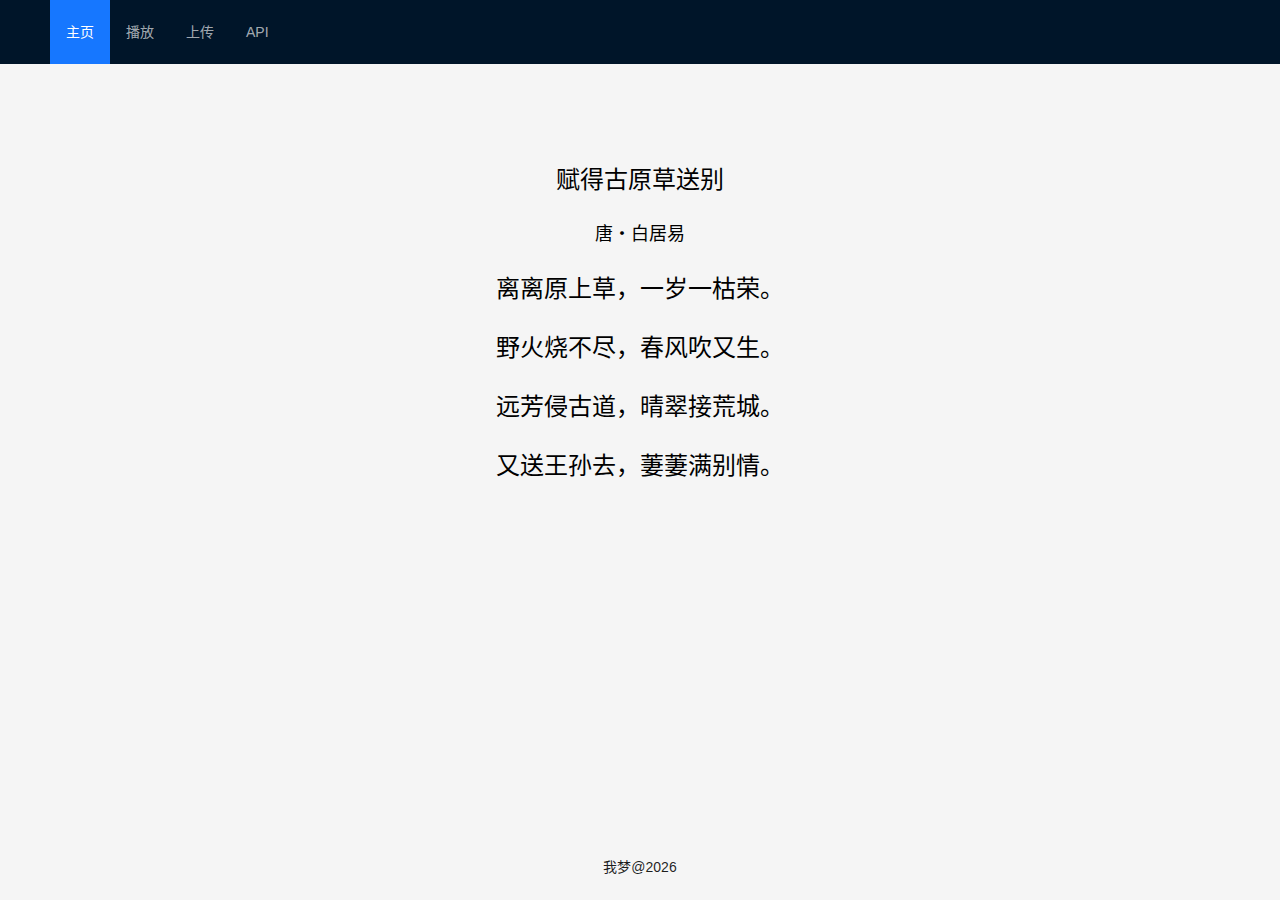
<file: templates/index.html>
<!doctype html><html lang="zh-CN"><head><meta charset="utf-8"/><link rel="icon" href="./favicon.ico"/><meta name="viewport" content="width=device-width,initial-scale=1"/><meta name="theme-color" content="#000000"/><meta name="description" content="Web site created using create-react-app"/><link rel="manifest" href="./manifest.json"/><title>React App</title><script defer="defer" src="./static/js/main.e97f93d4.js"></script><link href="./static/css/main.a1b3ec0e.css" rel="stylesheet"></head><body><noscript>您需要启用JavaScript才能运行此应用程序。</noscript><div id="root"></div></body></html>
</file>
<file: templates/static/css/main.a1b3ec0e.css>
.player_content{height:540px;margin:0 auto;width:900px}.player_content:first-child{background-color:#000}@media only screen and (max-width:756px){.player_content{height:60vmin;width:100%}}body{font-family:-apple-system,BlinkMacSystemFont,Segoe UI,Roboto,Oxygen,Ubuntu,Cantarell,Fira Sans,Droid Sans,Helvetica Neue,sans-serif;margin:0}.content{padding:3rem}@media only screen and (max-width:756px){.content{padding:0}}
</file>
